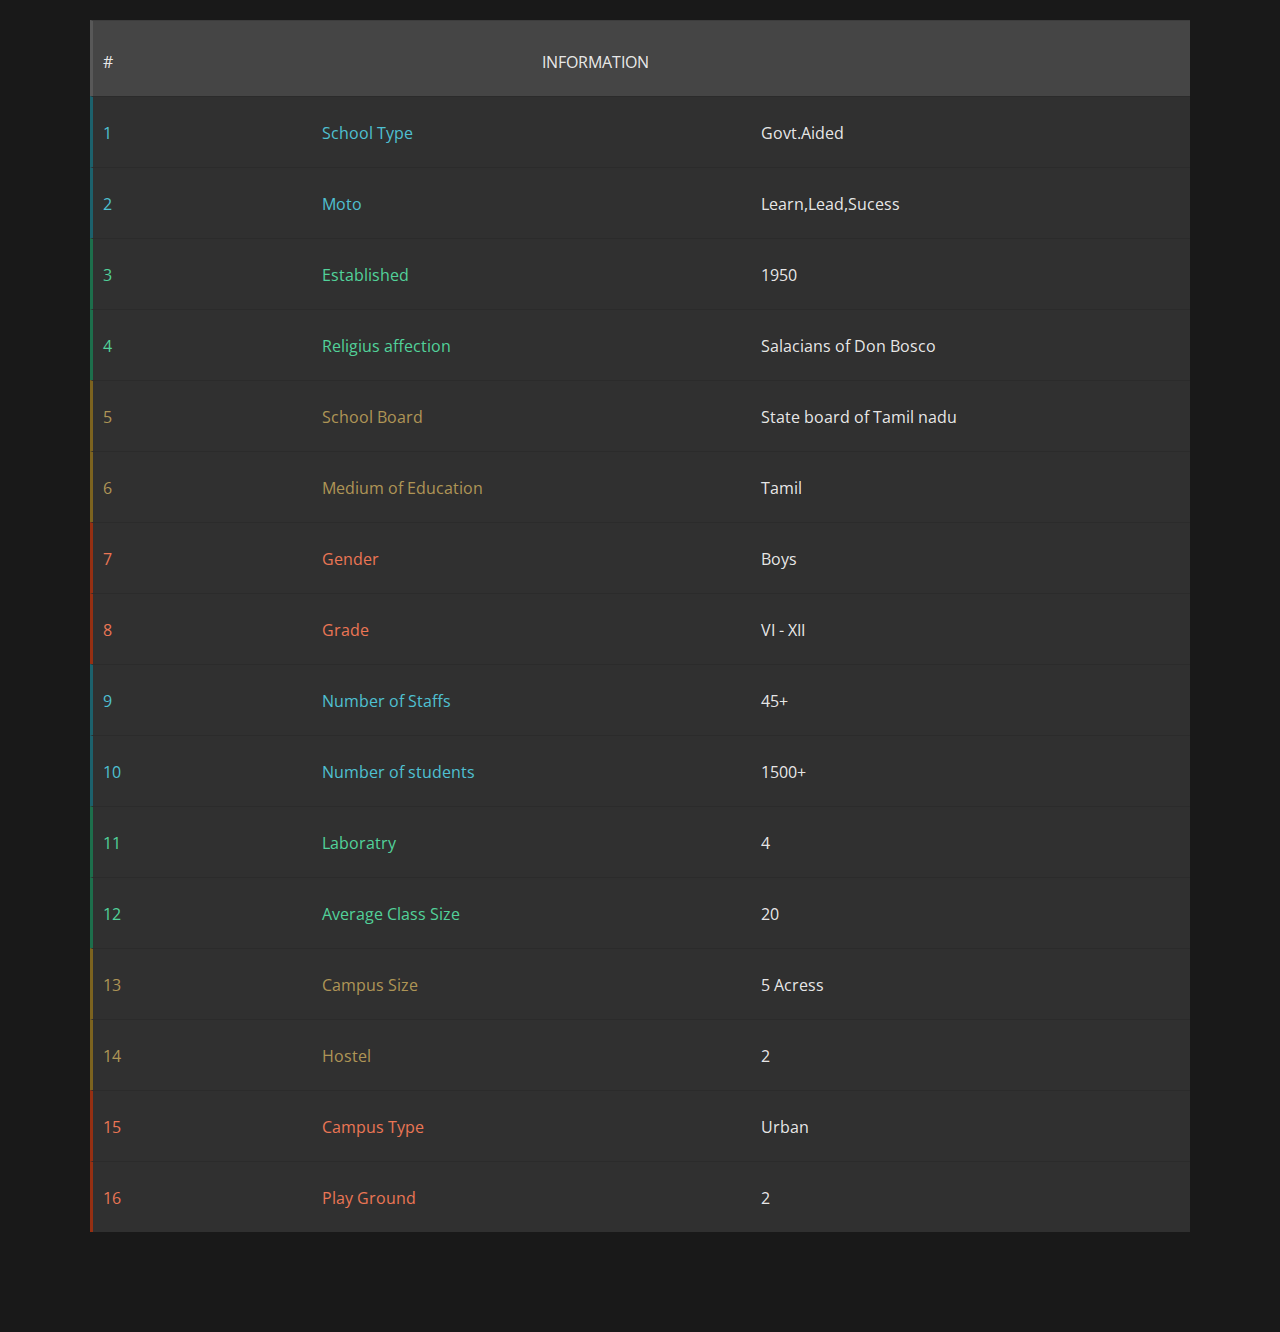
<file: studentms/info.html>
<html>
    <title>

    </title>



    <head>
      
     
   
    
    

     
    </head>

        <style>
            </style>

<link href="style2.css" rel="stylesheet" />
    </head>
</html>


<body  >

  
  
     <!-- end header inner -->

  
<section class="wrapper"  >
  
    <main class="row title">
      <ul>
        <li>#</li>
        <li></li>
        <li><span class="title-hide"></span> INFORMATION</li>
        <li></li>
       
      </ul>
    </main>
   
    <section >
      <article class="row nfl">
        <ul>
          <li><a href="#">1</a><span class="small"></span></li> 
          <li><a href="#">School Type</a><span class="small"></span></li>
          <li> </li>
          <li>Govt.Aided</li>
        
        </ul>
        <ul class="more-content">
          <li></li>
      </article>
    </section>
    <!-- Row 3 -->
    <article class="row nfl">
      <ul>
        <li><a href="#">2</a></li>
        <li><a href="#">Moto</a></li>
        
        <li></li>
        <li> Learn,Lead,Sucess</li>
      
      </ul>
      <ul class="more-content">
        <li></li>
      </ul>
    </article>
    <!-- Row 4 -->
    <article class="row mlb update-row">
      <ul>
        <li><a href="#">3</a><span class="small"></span></li>        
        ul>
        <li><a href="#">Established</a><span class="small"></span></li>        
   
        <li></li>
        <li>1950</li>
        <li></li>
      </ul>
      <ul class="more-content">
        <li></li></ul>
    </article>
    <!-- Row 5 -->
    <article class="row mlb">
      <ul>
        <li><a href="#">4</a></li>
        <li><a href="#">Religius affection</a><span class="small"></span></li>   
        <li></li>
        <li>Salacians of Don Bosco</li>
        <li></li>
      </ul>
      <ul class="more-content">
        <li></li>
      </ul>
    </article>
    <!-- Row 6 -->
    <article class="row nhl">
      <ul>
        <li><a href="#">5</a></li>
        <li><a href="#">School Board</a></li>
        <li></li>
        <li>State board of Tamil nadu</li>
        <li></li>
      </ul>
      <ul class="more-content">
        <li></li>
      </ul>
    </article>
    <!-- Row 7 -->
    <article class="row nhl">
      <ul>
        <li><a href="#">6</a></li>
        <li><a href="#">Medium of Education</a></li>
        <li></li>
        <li>Tamil</li>
        <li></li>
      </ul>
      <ul class="more-content">
        <li></li></ul>
    </article>
    <!-- Row 8 -->
    <article class="row pga">
      <ul>
        <li><a href="#">7</a></li>
        <li><a href="#">Gender</a></li>
        <li></li>
        <li>Boys</li>
        <li></li>
      </ul>
      <ul class="more-content">
        <li></li></ul>
    </article>
    <!-- Row 9 -->
    <article class="row pga">
      <ul>
        <li><a href="#">8</a></li>
        <li><a href="#">Grade</a></li>
        <li></li>
        <li>VI  -  XII</li>
        <li></li>
      </ul>
      <ul class="more-content">
        <li></li></ul>
    </article>
 
    <section >
      <article class="row nfl">
        <ul>
          <li><a href="#">9</a><span class="small"></span></li>
          <li><a href="#">Number of Staffs</a><span class="small"></span></li>
          <li></li>
          <li>45+</li>
        
        </ul>
        <ul class="more-content">
          <li></li></ul>
      </article>
    </section>
    <!-- Row 3 -->
    <article class="row nfl">
      <ul>
        <li><a href="#">10</a></li>
        <li><a href="#">Number of students</a></li>
        <li></li>
        <li>1500+</li>
        <li></li>
      
      </ul>
      <ul class="more-content">
        <li></li></ul>
    </article>


     <!-- Row 4 -->
     <article class="row mlb update-row">
      <ul>
        <li><a href="#">11</a><span class="small"></span></li>
        <li><a href="#">Laboratry</a><span class="small"></span></li>
        <li></li>
        <li> 4</li>
        <li></li>
      </ul>
      <ul class="more-content">
        <li></li></ul>
    </article>
    <!-- Row 5 -->
    <article class="row mlb">
      <ul>
        <li><a href="#">12</a></li>
        <li><a href="#">Average Class Size</a></li>
        <li></li>
        <li>20</li>
        <li></li>
      </ul>
      <ul class="more-content">
        <li></li></ul>
    </article>

    <!-- Row 6 -->
    <article class="row nhl">
      <ul>
        <li><a href="#">13</a></li>
        <li><a href="#">Campus Size</a></li>
        <li></li>
        <li>5 Acress</li>
        <li></li>
      </ul>
      <ul class="more-content">
        <li></li></ul>
    </article>
    <!-- Row 7 -->
    <article class="row nhl">
      <ul>
        <li><a href="#">14</a></li>
        <li><a href="#">Hostel</a></li>
        <li></li>
        <li>2</li>
        <li></li>
      </ul>
      <ul class="more-content">
        <li></li></ul>
    </article>

      <!-- Row 8 -->
      <article class="row pga">
        <ul>
          <li><a href="#">15</a></li>
          <li><a href="#">Campus Type</a></li> 
          <li></li>
          <li>Urban</li>
          <li></li>
        </ul>
        <ul class="more-content">
          <li></li></ul>
      </article>
      <!-- Row 9 -->
      <article class="row pga">
        <ul>
          <li><a href="#">16</a></li>
          <li><a href="#">Play Ground</a></li>
          <li></li>
          <li>2</li>
          <li></li>
        </ul>
        <ul class="more-content">
          <li></li>
      </article>
   
  </section>
  </body>
  </html>
</file>
<file: studentms/style2.css>
/* Google fonts - Open Sans */
@import url(https://fonts.googleapis.com/css?family=Open+Sans:400,700);
/* colors */
/* body */
body {
  background: rgba(0, 0, 0, 0.9);
  font-family: "Open Sans", sans-serif;
}

/* links */
.nfl a, .mlb a, .nhl a, .pga a {
  text-decoration: none;
  transition: color 0.2s ease-out;
}

.nfl a {
  color: rgb(79, 192, 210);
}

.nfl a:hover {
  color: #268695;
}

.mlb a {
  color: rgb(82, 210, 154);
}

.mlb a:hover {
  color: #279766;
}

.nhl a {
  color: rgba(231, 196, 104, 0.7);
}

.nhl a:hover {
  color: rgba(201, 154, 32, 0.7);
}

.pga a {
  color: rgb(235, 118, 85);
}

.pga a:hover {
  color: #c33d17;
}

/* wrapper */
.wrapper {
  width: 100%;
  max-width: 1100px;
  margin: 20px auto 100px auto;
  padding: 0;
  background: rgba(255, 255, 255, 0.1);
  color: rgba(255, 255, 255, 0.9);
  overflow: hidden;
  position: relative;
}

/* lists */
.row ul {
  margin: 0;
  padding: 0;
}

.row ul li {
  margin: 0;
  font-size: 16px;
  font-weight: normal;
  list-style: none;
  display: inline-block;
  width: 20%;
  box-sizing: border-box;
}
@media only screen and (max-width: 767px) and (min-width: 480px) {
  .row ul li {
    font-size: 13px;
  }
}
@media only screen and (max-width: 479px) {
  .row ul li {
    font-size: 13px;
  }
}

.title ul li {
  padding: 15px 13px;
}

.row ul li {
  padding: 5px 10px;
}

/* rows */
.row {
  padding: 20px 0;
  height: 30px;
  font-size: 0;
  position: relative;
  overflow: hidden;
  transition: all 0.2s ease-out;
  border-top: 1px solid rgba(0, 0, 0, 0.1);
}

.row:hover {
  background-color: rgba(26, 26, 26, 0.9);
  height: 65px;
}
@media only screen and (max-width: 767px) {
  .row:hover {
    height: 85px;
  }
}
@media only screen and (max-width: 359px) {
  .row:hover {
    height: 105px;
  }
}

.title {
  padding: 25px 0 5px 0;
  height: 45px;
  font-size: 0;
  background-color: rgba(255, 255, 255, 0.1);
  border-left: 3px solid rgba(255, 255, 255, 0.1);
}

.title:hover {
  height: 45px;
  background-color: rgba(255, 255, 255, 0.1);
  border-left: 3px solid rgba(255, 255, 255, 0.1);
}

@media only screen and (max-width: 767px) {
  .title-hide {
    display: none;
  }
}

.nfl {
  border-left: 3px solid #1c616c;
}

.nfl:hover {
  border-left: 3px solid rgb(79, 192, 210);
}

.mlb {
  border-left: 3px solid #1d6e4b;
}

.mlb:hover {
  border-left: 3px solid rgb(82, 210, 154);
}

.nhl {
  border-left: 3px solid rgba(157, 121, 25, 0.7);
}

.nhl:hover {
  border-left: 3px solid rgba(231, 196, 104, 0.7);
}

.pga {
  border-left: 3px solid #952f12;
}

.pga:hover {
  border-left: 3px solid rgb(235, 118, 85);
}

/* row one - fadeIn */
.row-fadeIn-wrapper {
  opacity: 0;
  font-size: 0;
  height: 0;
  overflow: hidden;
  position: relative;
  transition: all 0.2s ease-out;
  animation: fadeIn 0.4s ease-out 2s 1 alternate;
  animation-fill-mode: forwards;
}

.row-fadeIn-wrapper:hover {
  height: 35px;
}
@media only screen and (max-width: 767px) {
  .row-fadeIn-wrapper:hover {
    height: 55px;
  }
}
@media only screen and (max-width: 359px) {
  .row-fadeIn-wrapper:hover {
    height: 75px;
  }
}

.fadeIn {
  padding: 20px 0;
  font-size: 0;
  position: absolute;
  transition: all 0.2s ease-out;
  width: 200%;
}

.fadeIn:hover {
  background-color: rgba(26, 26, 26, 0.9);
}

/* row two - fadeOut */
.row-fadeOut-wrapper {
  font-size: 0;
  overflow: hidden;
  position: relative;
  transition: all 0.2s ease-out;
  animation: fadeOut 0.4s ease-out 8s 1 alternate;
  animation-fill-mode: forwards;
  opacity: 1;
  height: 65px;
}

.row-fadeOut-wrapper:hover {
  height: 100px;
}

/* update content */
.update-row {
  animation: update 0.5s ease-out 12s 1 alternate;
}

.update1 {
  position: absolute;
  top: 25px;
  display: inline-block;
  opacity: 1;
  animation: update1 1s ease-out 12s 1 alternate;
  animation-fill-mode: forwards;
}

.update2 {
  position: absolute;
  top: 25px;
  display: inline-block;
  opacity: 0;
  animation: update2 4s ease-out 13s 1 alternate;
  animation-fill-mode: forwards;
}

/* more content */
ul.more-content li {
  position: relative;
  top: 22px;
  font-size: 13px;
  margin: 0;
  padding: 10px 13px;
  display: block;
  height: 50px;
  width: 100%;
  color: rgba(128, 128, 128, 0.9);
}
@media only screen and (max-width: 767px) {
  ul.more-content li {
    font-size: 11px;
  }
}

/* small content */
.small {
  color: rgba(102, 102, 102, 0.9);
  font-size: 10px;
  padding: 0 10px;
  margin: 0;
}
@media only screen and (max-width: 767px) {
  .small {
    display: none;
  }
}

/* keyframe animations */
@keyframes fadeIn {
  from {
    background: rgba(255, 255, 255, 0.1);
    opacity: 0;
    padding: 0;
  }
  to {
    background: rgba(51, 51, 51, 0.1);
    opacity: 1;
    padding: 0 0 65px 0;
  }
}
@keyframes fadeOut {
  from {
    background: rgba(51, 51, 51, 0.1);
    opacity: 1;
    height: 65px;
  }
  to {
    background: rgba(255, 255, 255, 0.1);
    opacity: 0;
    height: 0;
  }
}
@keyframes update {
  0% {
    background: rgba(51, 51, 51, 0.1);
  }
  50% {
    background: rgba(255, 255, 255, 0.1);
  }
  100% {
    background: rgba(51, 51, 51, 0.1);
  }
}
@keyframes update1 {
  0% {
    opacity: 0;
  }
  0% {
    opacity: 1;
  }
  100% {
    opacity: 0;
  }
}
@keyframes update2 {
  0% {
    opacity: 0;
    color: rgba(255, 255, 255, 0.9);
  }
  20% {
    opacity: 1;
    color: rgb(82, 210, 154);
  }
  100% {
    opacity: 1;
    color: rgba(255, 255, 255, 0.9);
  }
}/*# sourceMappingURL=style.css.map */
</file>
